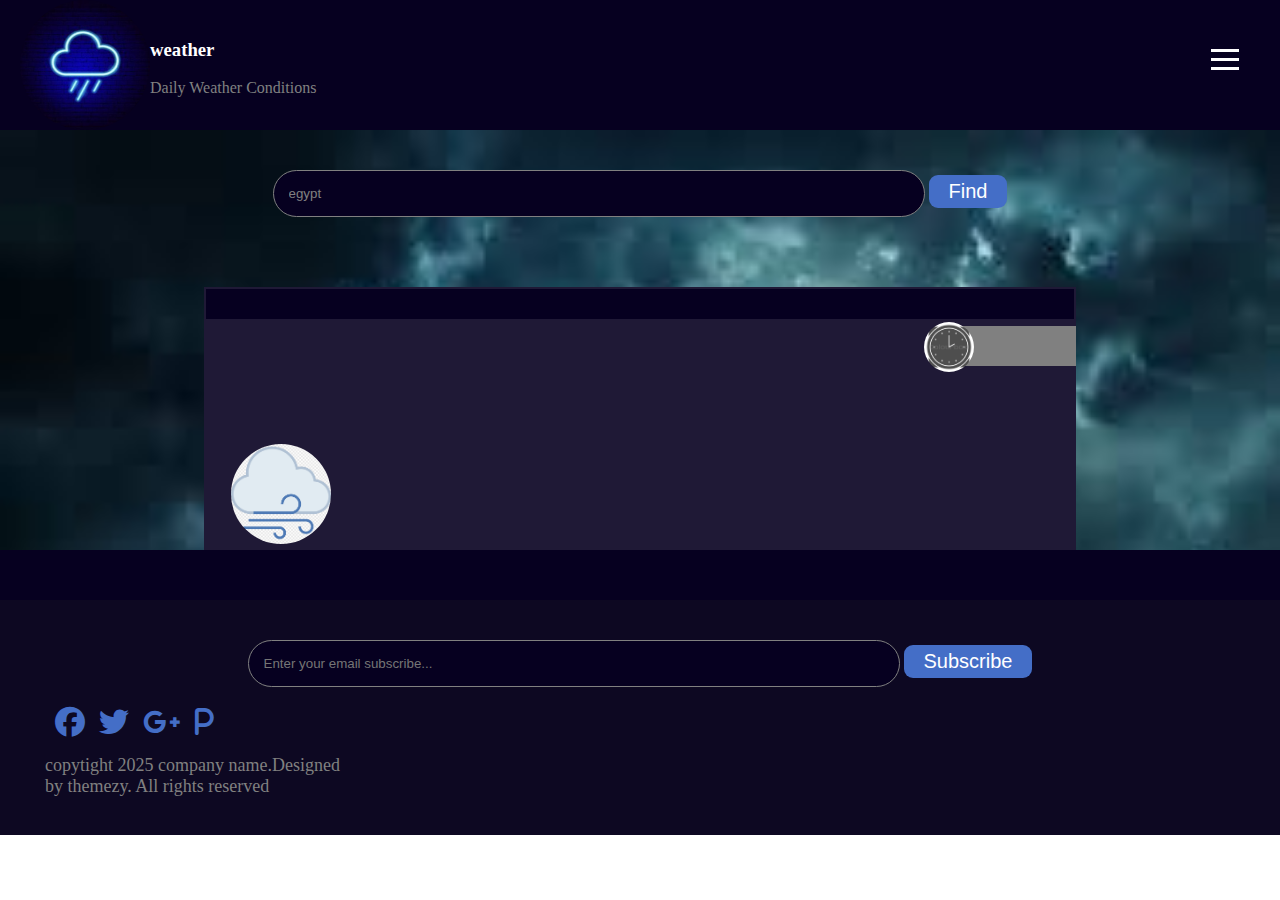
<file: index.html>
<!DOCTYPE html>
<html lang="en">
<head>
    <meta charset="UTF-8">
    <meta http-equiv="X-UA-Compatible" content="IE=edge">
    <meta name="viewport" content="width=device-width, initial-scale=1.0">
    <link rel="stylesheet" href="./all.css">
    <link rel="stylesheet" href="./all.min.css">
    <link rel="stylesheet" href="./weather.css">
    <title>weather</title>
</head>
<body>
    <div class="weather">
        <div class="continer">
            <div class="content">
                <div class="header">
                    <div class="icon">
                        <img src="./img/skk.jpg" alt="sky-icon">
                        <div class="text">
                            <h3>weather</h3>
                            <p>Daily Weather Conditions</p>
                        </div>
                    </div>
                    <div class="par">
                        <div class="icon-par" >
                            <div></div>
                            <div></div>
                            <div></div>
                        </div>
                    </div>
                </div>
                <div class="list hidde">
                    <div class="active">Home</div>
                    <div>News</div>
                    <div>Live cameras</div>
                    <div>Photos</div>
                    <div><a href="./companyname.html">Contact</a></div>
                </div>

                <div class="content-weather">
                <form action="">
                    <input type="text" placeholder="find your location...">
                    <input type="submit" value="Find">
                    <div class="listcountry"></div>
                    <div class="error">
                        <img src="./img/error.png" alt="error">
                        <p> <span>=> =></span> Data not found</p>
                        <img src="./img/out.webp" alt="out">
                    </div>
                </form>
                <div class="info-day">
                <div class="head-part">
                <p class="dayinweek"></p>
                <p class="date"></p>
                </div>
                <span class="country"></span>
                <h1 class="temp"></h1>
                <div class="condition">
                <p class="text"></p>
                <img src= "./img/weath.png" alt="" class="icon">
                <div class="time"> 
                    <div class="imgtime">
                        <img src="./img/iconhour.png" alt="" class="hour">
                        <p class="texttime"></p>
                    </div>
                </div>
                <div class="astro"></div>
                    
                </div>
                </div>
                </div>
                </div>
                <div class="nextday"></div>

                <div class="footer-weather">
                    <form action="">
                        <input type="text" placeholder="Enter your email subscribe...">
                        <input type="submit" value="Subscribe">
                    </form>
                    <div class="icon-media">
                    <i class="fa-brands fa-facebook"></i>
                        <i class="fa-brands fa-twitter"></i>
                        <i class="fa-brands fa-google-plus-g"></i>
                        <i class="fa-solid fa-p"></i>
                    </div>
                    <p>copytight 2025 company name.Designed by themezy. All rights reserved</p>
                </div>
            </div>
        </div>
    <script src="./weather.js"></script>
</body>
</html>
</file>
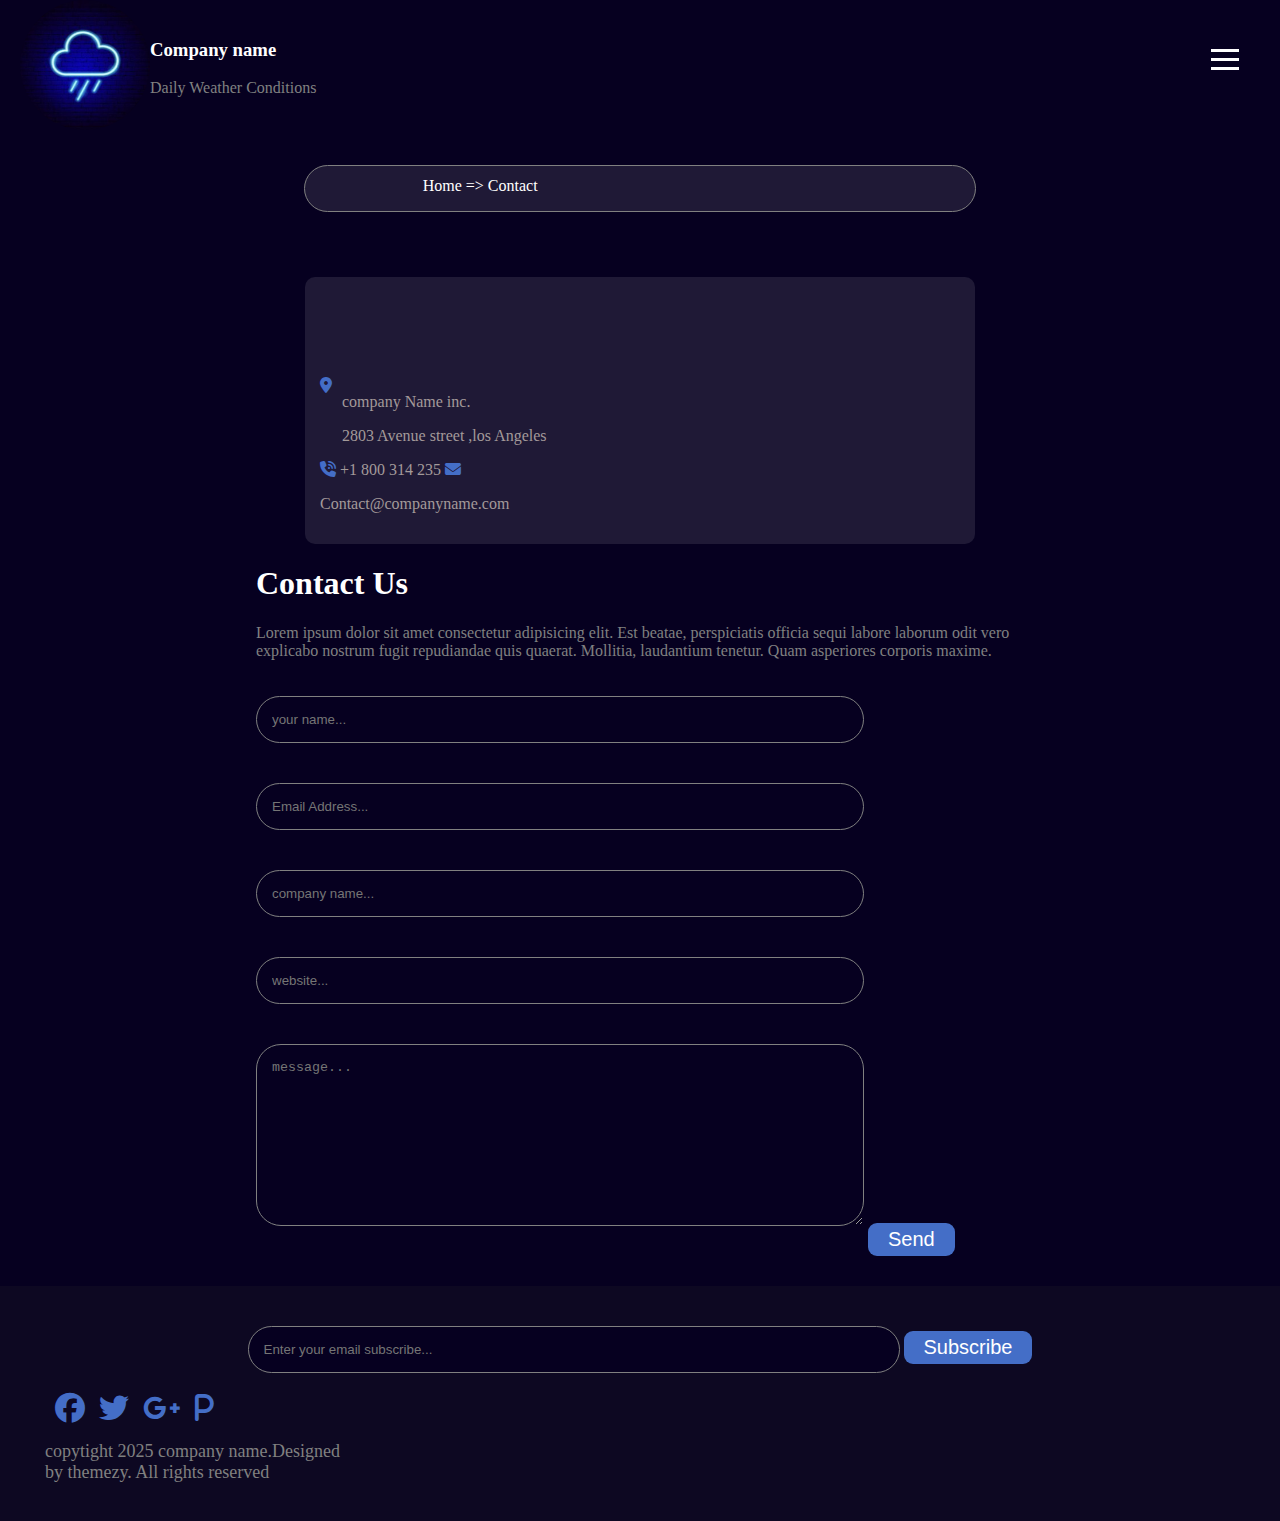
<file: companyname.html>
<!DOCTYPE html>
<html lang="en">
<head>
    <meta charset="UTF-8">
    <meta http-equiv="X-UA-Compatible" content="IE=edge">
    <meta name="viewport" content="width=device-width, initial-scale=1.0">
    <link rel="stylesheet" href="./all.css">
    <link rel="stylesheet" href="./all.min.css">
    <link rel="stylesheet" href="./weather.css">
    <title>company name</title>
</head>
<body>
<div class="weather">
    <div class="continer">
        <div class="content">
            <div class="header">
                <div class="icon">
                    <img src="./img/skk.jpg" alt="sky-icon">
                    <div class="text">
                        <h3>Company name</h3>
                        <p>Daily Weather Conditions</p>
                    </div>
                </div>
                <div class="par">
                    <div class="icon-par">
                        <div></div>
                        <div></div>
                        <div></div>
                    </div>
                </div>
            </div>
            <div class="list hidde">
                <div class="active"><a href="./index.html">Home</a></div>
                <div>News</div>
                <div>Live cameras</div>
                <div>Photos</div>
                <div>Contact</div>
            </div>
            </div>
            <div class="content-us">
                <form action="">
                    <input type="text">
                    <div class="backhome">
                        <a href="./index.html">Home</a>
                        <span> => Contact</span>
                    </div>
                </form>
            </div>
            <div class="info">
                <div class="location">
                    <i class="fa-solid fa-location-dot"></i>
                    <div class="text">
                        <p>company Name inc.</p>
                        <p>2803 Avenue street ,los Angeles</p>
                    </div>
                </div>
                <div class="mail">
                    <i class="fa-solid fa-phone-volume"></i>
                    <span>+1 800 314 235</span>
                    <i class="fa-solid fa-envelope"></i>
                    <p>Contact@companyname.com</p>
                </div>
            </div>
            <div class="contact-mail">
                <h1>Contact Us</h1>
                <p>Lorem ipsum dolor sit amet consectetur adipisicing elit. Est beatae, perspiciatis officia sequi labore laborum odit vero explicabo nostrum fugit repudiandae quis quaerat. Mollitia, laudantium tenetur. Quam asperiores corporis maxime.</p>
                <form action="">
                    <input type="text" placeholder="your name...">
                    <input type="text" placeholder="Email Address...">
                    <input type="text" placeholder="company name...">
                    <input type="text" placeholder="website...">
                    <textarea name="" id="" cols="30" rows="10" placeholder="message..."></textarea>
                    <input type="submit" value="Send">
                </form>
            </div>
            <div class="footer-weather">
                <form action="">
                    <input type="text" placeholder="Enter your email subscribe...">
                    <input type="submit" value="Subscribe">
                </form>
                <div class="icon-media">
                    <i class="fa-brands fa-facebook"></i>
                    <i class="fa-brands fa-twitter"></i>
                    <i class="fa-brands fa-google-plus-g"></i>
                    <i class="fa-solid fa-p"></i>
                </div>
                <p>copytight 2025 company name.Designed by themezy. All rights reserved</p>
            </div>
            </div>
            </div>
<script src="./company.js"></script>
</body>
</html>
</file>
<file: weather.css>
body{
    margin: 0px;
}
.overlay{
background-color: #000000cd;
    width: 100%;
    height: 100%;
    position: absolute;
    z-index: 200;
    display: none;
}
.continer{
    background-color: #060020;
}
.weather{
    background-color: #060020;
    position: relative;
}
.weather .header{
    background-color: #060020;
    color: white;
    display: flex;
        justify-content: space-between;
}

.weather .header .icon{
    display: flex;
}
.weather .header .icon .text{
    padding-top: 20px;
}
.weather .header .icon .text p{
    color: gray;
}
.weather .header .icon img{
    width: 130px;
    height: 130px;
    margin-left: 20px;
    border-radius: 50%;
    -webkit-border-radius: 50%;
    -moz-border-radius: 50%;
    -ms-border-radius: 50%;
    -o-border-radius: 50%;
}

.header .par{
margin: 30px 30px 0px;
}
.header .par .icon-par{

    width: 50px;
    height: 60px;
    border-radius: 50%;
    -webkit-border-radius: 50%;
    -moz-border-radius: 50%;
    -ms-border-radius: 50%;
    -o-border-radius: 50%;
}
.hidde-border{
    border: 3px solid #306cd4;
}
.header .par .icon-par div:first-child{
    margin-top: 19px;
}
 .header .par .icon-par div{
width: 26px;
    height: 1px;
    border: 1px solid white;
    background-color: white;
    margin: 6px auto 3px;
}

.list{

    font-size: 18px;
        width: 100%;
        background-color: #060020;
        top: 130px;
        padding: 0px 0px 20px;

}
.hidde{
    display: none;
}

.list div{
        width: 95%;
        text-align: center;
        background-color: #4c4848;
        padding: 10px;
        margin: auto;
        border-radius: 5px;
        border-bottom: 1px solid gray;
        -webkit-border-radius: 5px;
        -moz-border-radius: 5px;
        -ms-border-radius: 5px;
        -o-border-radius: 5px;
        
}
.list div:not(:first-child){
color: white;
}
.active{
    color: #306cd4;;
}

.content-weather{
    background-image:url(./img/cloud.jpg);
    background-size: cover;
    padding: 20px;
    padding-bottom: 0px;
}
.content-weather form{
    text-align: center;
}

.content-weather form .error{
    position: fixed;
    z-index: 200;
    right: 22%;
            top: 20%;
            display: none;
            width: 50%;
            height: 88%;
        }
        .content-weather form .error button{
            background-color: #777c9c;
                width: 30px;
                height: 30px;
                font-size: 20px;
                font-weight: bold;
                color: white;
                border-radius: 50%;
                position: absolute;
                right: -7px;
                top: -10px;
                border: none;
                cursor: pointer;
        }
.content-weather form .error img{
    width: 100%;
    height: 60%;
}
.content-weather form .error p{
    font-size: 25px;
        font-weight: bold;
        display: flex;
}
.content-weather form .error p span{
    margin-right: 50px;
}

.content-weather form input[type="text"],
.footer-weather input[type="text"],
.content-us form input[type="text"],
.contact-mail form input[type="text"],
.contact-mail form textarea{
    padding: 15px;
    width: 50%;
    margin: 20px auto;
    background-color: #060020;
    border: 1px solid gray;
    color: gray;
    border-radius: 25px;
    -webkit-border-radius: 25px;
    -moz-border-radius: 25px;
    -ms-border-radius: 25px;
    -o-border-radius: 25px;
}

    .content-weather form input[type="submit"],
    .footer-weather input[type="submit"],
        .contact-mail form [type="submit"]{
color: white;
    background-color: #446ec7;
    font-size: 20px;
    border: none;
    padding: 5px 20px;
    border-radius: 9px;
    }

    .content-weather .info-day{
        background-color: #1f1936;
            width: 70%;
            margin: 50px auto 0px;
            color: white;
            padding: 2px;
            position: relative;
    }

    .content-weather .info-day .head-part{
        display: flex;
            justify-content: space-between;
            background-color: #060020;
    }
        .content-weather .info-day .head-part p{
            margin: 15px 20px;
            font-size: 20px;
            
        }
        .content-weather .country{
            font-size: 50px;
                margin: 20px;
                color: grey;
        }
        @media(max-width:530px){
            .content-weather .country{
                font-size: 25px;
            }
        }
        .content-weather .temp{
            text-align: center;
                font-size: 100px;
                letter-spacing: 10px;
        }
        .content-weather .condition .text{
            font-size: 27px;
                margin-left: 30px;
        }
        .content-weather .condition img{
            width: 100px;
            height: 100px;
            margin-left: 25px;
            border-radius: 50%;
            -webkit-border-radius: 50%;
            -moz-border-radius: 50%;
            -ms-border-radius: 50%;
            -o-border-radius: 50%;
}
.astro{
display: flex;
    background-color: #3e3a3a;
    justify-content: center;
    width: 100%;
    margin: auto;
    font-size: 13px;
}
@media(max-width:700px){
    .astro{
        display: block;
        font-size: large;
    }
}
.astro div{
    margin-right: 10px;
}

.astro div span{
    color:#306cd4;
    font-weight: bold;
}
.nextday{
background-color: #3e3a3a;
    width: 68%;
    margin: auto auto 50px;
    text-align: center;

}
.nextday h3{
text-align: center;
    color: #607d8b;
    background-color: #060020c4;
    padding: 10px 0px;
    margin-top: 0px;
}
.nextday .tempone{
    color: white;
    margin: auto;
    font-size: 30px;
    margin-top: 30px;
}
.nextday .temptwo{
margin-top: 25px;
    color: #a7a4a4;
    font-size: 19px;
}
.nextday .conditionday{
    padding: 30px;
        font-size: 20px;
        font-weight: bold;
        color: #306cd4;
        margin-bottom: 0px;
}
.nextday img{
    width: 40px;
        margin-top: 30px;
}

.time .imgtime{
        height: 40px;
        position: absolute;
        background-color: gray;
        width: 120px;
        text-align: center;
        font-size: 20px;
        margin: 0px;
        top: 15%;
            right: 0px;
}
@media (max-width:700px){
    .time .imgtime{
        width: 50%;
        top: 25%;
    }
        .content-weather .temp{
            font-size: 50px;
            margin-top: 100px;
        }
}
.texttime{
margin: 0px;
    padding: 10px;
} 
.content-weather .condition .hour{
    width: 50px;
        height: 50px;
        position: absolute;
        right: 85%;
        top: -4px;
        animation-name: spiner;
        animation-timing-function: linear;
        animation-iteration-count: infinite;
        animation-duration: 5s;
        animation-direction:normal;
}

@keyframes spiner{
    from{
        transform: rotate(0deg);
        -webkit-transform: rotate(0deg);
        -moz-transform: rotate(0deg);
        -ms-transform: rotate(0deg);
        -o-transform: rotate(0deg);
}
to{
    transform: rotate(360deg);
    -webkit-transform: rotate(360deg);
    -moz-transform: rotate(360deg);
    -ms-transform: rotate(360deg);
    -o-transform: rotate(360deg);
}
}

.listcountry{
background-color: #4c4848;
    width: 53%;
    margin: 0px 18%;
    text-align: left;
    border: 2px solid #ffffff54;
    border-radius: 7px;
    color: white;
    position: relative;
    height: 200px;
    overflow: scroll;
    display: none;
}
.listcountry::before{
    content: "";
    border: 15px solid;
    border-color: transparent transparent gray;
    position: absolute;
    top: -30px;
    left: 15px;
    
}
.listcountry .thelist{
    position: relative;
    margin: 0px;
}
.listcountry  .text{
    padding: 5px;
    margin: 0px;
    border-bottom: 2px solid #ffffff54;
    
}
.listcountry  .right{
    position: absolute;
    top: 7px;
        right: 10px;
    width: 13px;
    height: 13px;
    background-color:#306cd4;
    border-radius: 50%;
    -webkit-border-radius: 50%;
    -moz-border-radius: 50%;
    -ms-border-radius: 50%;
    -o-border-radius: 50%;
}
.footer-weather{
    padding: 20px;
    background-color: #0d0822;
}
.footer-weather form{
   text-align: center;
}
@media (max-width:700px){
    .footer-weather form{
        padding: 15px;
    }
        .content-weather .info-day{
            width: 72%;
        }
}
.icon-media{
    margin-left: 25px;
}
.icon-media i {
    color: #446ec7;
        font-size: 30px;
        background-color: #0d0822;
        margin-left: 10px;
}
.footer-weather p{
    color: gray;
        font-size: 18px;
        width: 300px;
        margin-left: 25px;
}

/* style company */
.content-us {
   text-align: center;
   color: white;
}
.content-us form input[type="text"]{
    background-color: #1f1936;
    margin: 35px;
}

.content-us form{
    position: relative;
}
.content-us .backhome{
    position: absolute;
    top: 47px;
    right: 58%;
}
@media(max-width:610px){
    .content-us .backhome{
        right: 40%;
    }
}
.content-us form .backhome a,
.content .list a{
    text-decoration: none;
        color: white;
        cursor: pointer;
}
.info{
    background-color: #1f1936;
        width: 50%;
        color: #a39a9a;
        padding: 100px 15px 15px;
        border-radius: 10px;
        margin: 30px auto auto;
}

.info i {
    color: #446ec7;
}
.info .location {
    display: flex;
}
.info .location .text {
    padding-left: 10px;
}

.contact-mail {
    width: 60%;
        margin: auto;
        color: gray;
        padding-bottom: 30px;
}
.contact-mail h1{
    color: white;
}

.contact-mail form input[type="text"],
.contact-mail form textarea{
    width: 75%;
}

/* media */
 @media(max-width:400px) {

     .content-weather .info-day .head-part p,
     .weather .header .icon .text p {
         font-size: 12px;
     }

     .weather .header .icon img {
         width: 80px;
         height: 80px;
         margin-top: 20px;
     }
         .content-weather .condition img{
            width:40%;
            height:40%;
         }
                 .content-weather .condition .text{
                    font-size: 18px;
                 }
            .content-weather .temp{
font-size: 30px;
    margin-top: 32%;
            }
            .astro{
                font-size: 13px;
            }
                        .content-weather .info-day{
                            width: 85%;
                        }
.nextday{
width: 76%;
}
.listcountry{
    margin: 0px;
    width: 95%;
}

.content-weather form .error{
    width: 75%;
    height: 66%;
    right: 12%;
}
.info{
    width:75%;
}
.content-us form input[type="text"]{
    width:70%;
}
.weather .header h3{
    font-size: 13px;
        margin-top: 19px;
}
}

@media (max-width:540px){
    .content-weather form .error{
        width:60%;
        right: 19%;
    }
}
</file>
